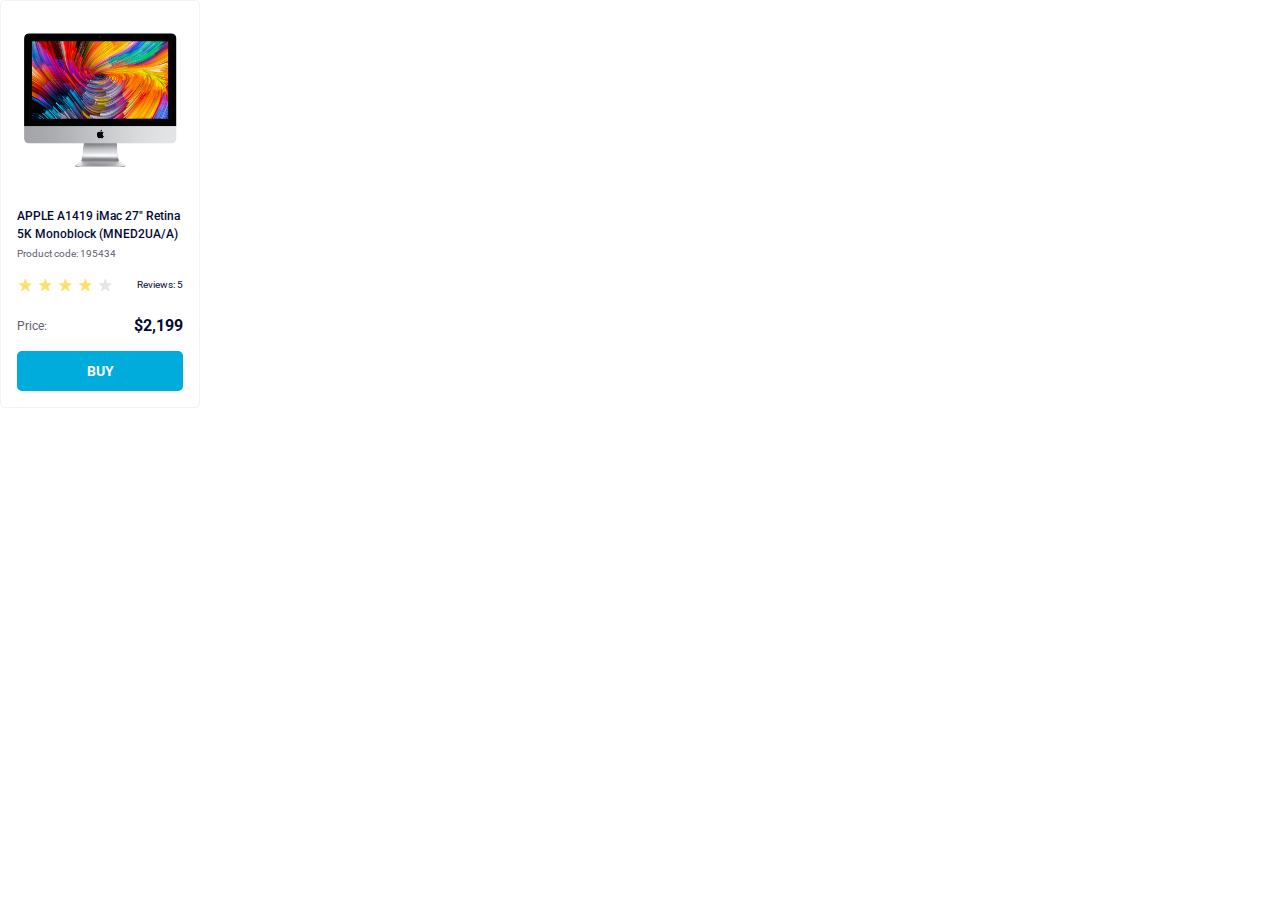
<file: index.html>
<!doctype html><html lang="en"><head><meta charset="UTF-8"><meta name="viewport" content="width=device-width, user-scalable=no, initial-scale=1.0, maximum-scale=1.0, minimum-scale=1.0"><title>Product cards</title><link rel="stylesheet" href="src.2c1830e9.css"><link href="https://fonts.googleapis.com/css2?family=Roboto:wght@400;500;700&display=swap" rel="stylesheet"></head><body> <div class="card" data-qa="card"> <div class="card__image-container"> <img class="card__img" src="imac.2690641a.jpeg" alt="Image product imac"> </div> <h1 class="card__product-name">APPLE A1419 iMac 27" Retina 5K Monoblock (MNED2UA/A)</h1> <p class="card__product-info">Product code: 195434</p> <div class="card__review"> <div class="stars stars--4"> <div class="stars__star"></div> <div class="stars__star"></div> <div class="stars__star"></div> <div class="stars__star"></div> <div class="stars__star"></div> </div> <p class="card__review-text">Reviews: 5</p> </div> <div class="card__price-block"> <p>Price:</p> <span class="card__price">$2,199</span> </div> <a data-qa="hover" href="#" class="card__btn"> buy </a> </div> </body></html>
</file>
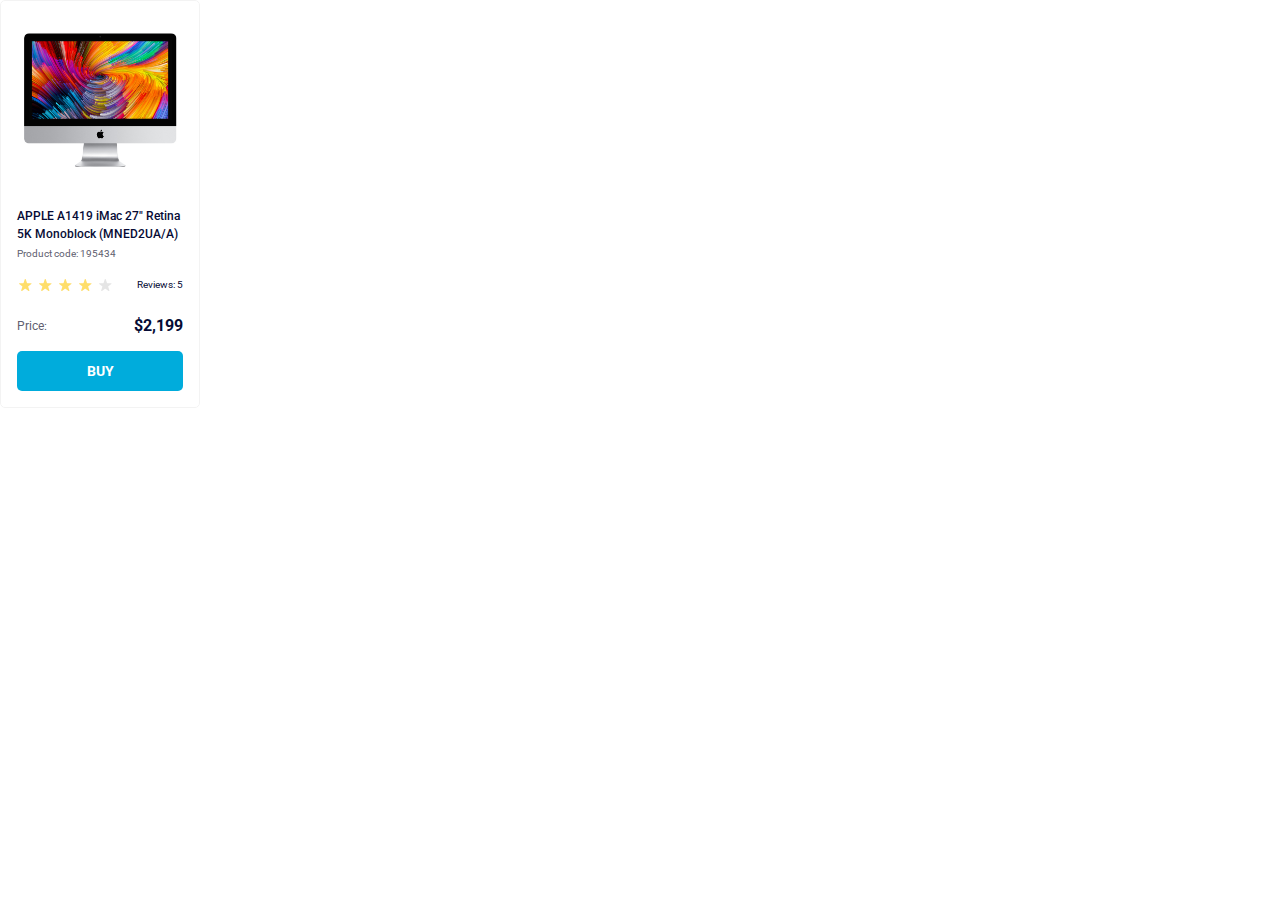
<file: src/index.html>
<!doctype html>
<html lang="en">
  <head>
    <meta charset="UTF-8">
    <meta name="viewport"
          content="width=device-width, user-scalable=no, initial-scale=1.0, maximum-scale=1.0, minimum-scale=1.0">
    <title>Product cards</title>
    <link rel="stylesheet" href="index.css">
    <link href="https://fonts.googleapis.com/css2?family=Roboto:wght@400;500;700&display=swap" rel="stylesheet">
  </head>

  <body>
    <div class="card" data-qa="card">
      <div class="card__image-container">
        <img
          class="card__img"
          src="images/imac.jpeg"
          alt="Image product imac"
        >
      </div>

      <h1 class="card__product-name">APPLE A1419 iMac 27" Retina 5K Monoblock (MNED2UA/A)</h1>
      <p class="card__product-info">Product code: 195434</p>

      <div class="card__review">
        <div class="stars stars--4">
          <div class="stars__star"></div>
          <div class="stars__star"></div>
          <div class="stars__star"></div>
          <div class="stars__star"></div>
          <div class="stars__star"></div>
        </div>
        <p class="card__review-text">Reviews: 5</p>
      </div>

      <div class="card__price-block">
        <p>Price:</p>
        <span class="card__price">$2,199</span>
      </div>

      <a
        data-qa="hover"
        href="#"
        class="card__btn"
      >
        buy
      </a>
    </div>
  </body>
</html>
</file>
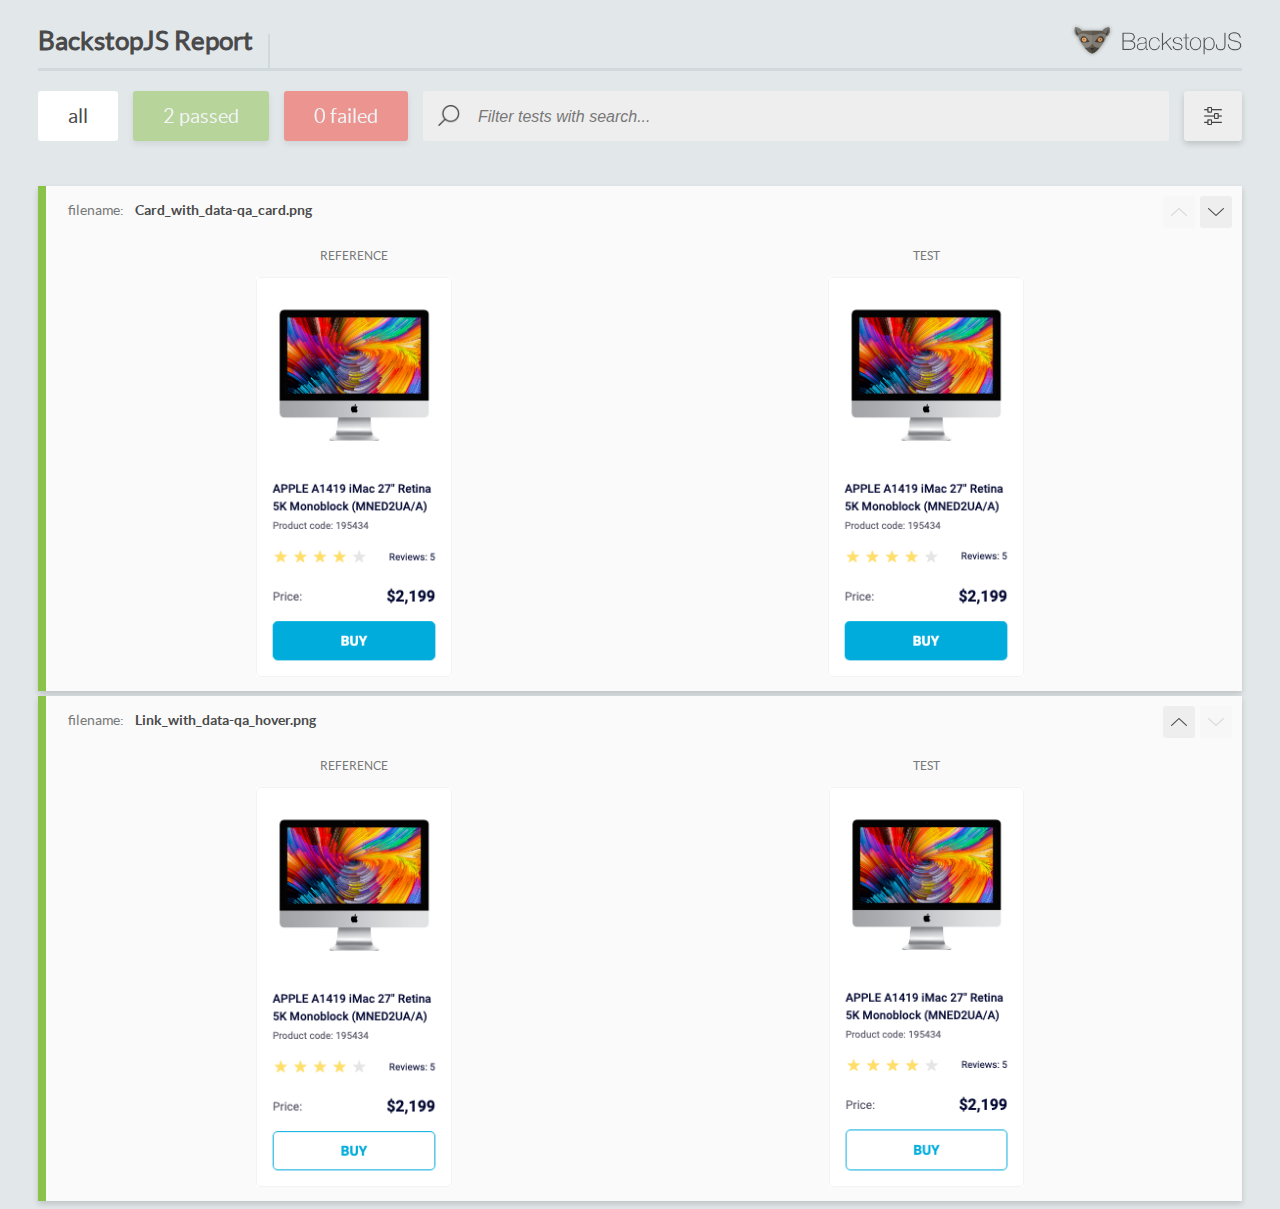
<file: report/html_report/index.html>
<!DOCTYPE html>
<html>
  <head>
    <meta charset="utf-8">
    <title>BackstopJS Report</title>

    <style>
      @font-face {
          font-family: 'latoregular';
          src: url('./assets/fonts/lato-regular-webfont.woff2') format('woff2'),
              url('./assets/fonts/lato-regular-webfont.woff') format('woff');
          font-weight: 400;
          font-style: normal;
      }
      @font-face {
          font-family: 'latobold';
          src: url('./assets/fonts/lato-bold-webfont.woff2') format('woff2'),
              url('./assets/fonts/lato-bold-webfont.woff') format('woff');
          font-weight: 700;
          font-style: normal;
      }

      .ReactModal__Body--open {
          overflow: hidden;
      }
      .ReactModal__Body--open .header {
        display: none;
      }

    </style>
  </head>
  <body style="background-color: #E2E7EA">
    <div id="root">

    </div>
    <script type="text/javascript">
      function report (report) { // eslint-disable-line no-unused-vars
        window.tests = report;
      }
    </script>
    <script type="text/javascript" src="config.js"></script>
    <script type="text/javascript" src="index_bundle.js"></script>
  </body>
</html>
</file>
<file: src.2c1830e9.css>
.stars{display:flex}.stars__star{background-image:url(star.040e0f1e.svg);background-repeat:no-repeat;background-position:50%;height:16px;width:16px;margin-right:4px}.stars__star:last-child{margin-right:0}.stars--1 .stars__star:nth-child(-n+1),.stars--2 .stars__star:nth-child(-n+2),.stars--3 .stars__star:nth-child(-n+3),.stars--4 .stars__star:nth-child(-n+4),.stars--5 .stars__star:nth-child(-n+5){background-image:url(star-active.3d99ddfd.svg)}.card{padding:32px 16px 16px;width:200px;border:1px solid var(--card-border-color);border-radius:5px;background-color:var(--light-color)}.card__image-container{display:flex;justify-content:center;margin-bottom:40px}.card__img{width:160px;height:134px}.card__product-name{margin-bottom:4px;font-size:12px;font-weight:500;line-height:18px;color:var(--main-color)}.card__product-info{margin-bottom:16px;font-size:10px;line-height:14px;color:var(--secondary-color)}.card__review{display:flex;justify-content:space-between;align-items:center;margin-bottom:24px}.card__review-text{font-size:10px;line-height:14px;color:var(--main-color)}.card__price-block{display:flex;align-items:center;justify-content:space-between;margin-bottom:16px;font-size:12px;line-height:18px;color:var(--secondary-color)}.card__price{font-size:16px;line-height:18px;font-weight:700;color:var(--main-color)}.card__btn{display:inline-flex;justify-content:center;align-items:center;padding:12px 70px;background:var(--btn-color);color:var(--light-color);border-radius:5px;font-size:14px;font-weight:700;text-transform:uppercase;text-decoration:none;max-width:100%;min-height:40px}.card__btn:hover{background-color:var(--light-color);color:var(--btn-color);border:1px solid var(--btn-color)}:root{--main-color:#060b35;--secondary-color:#616070;--card-border-color:#f3f3f3;--light-color:#fff;--btn-color:#00acdc}*{box-sizing:border-box}html{font-family:Roboto,sans-serif;font-style:normal}body,h1,p{margin:0}
/*# sourceMappingURL=src.2c1830e9.css.map */
</file>
<file: src/index.css>
@import "./stars.css";
@import "./card.css";

:root {
  --main-color: #060b35;
  --secondary-color: #616070;
  --card-border-color: #f3f3f3;
  --light-color: #fff;
  --btn-color: #00acdc;
}

* {
  box-sizing: border-box;
}

html {
  font-family: Roboto, sans-serif;
  font-style: normal;
}

body,
h1,
p {
  margin: 0;
}
</file>
